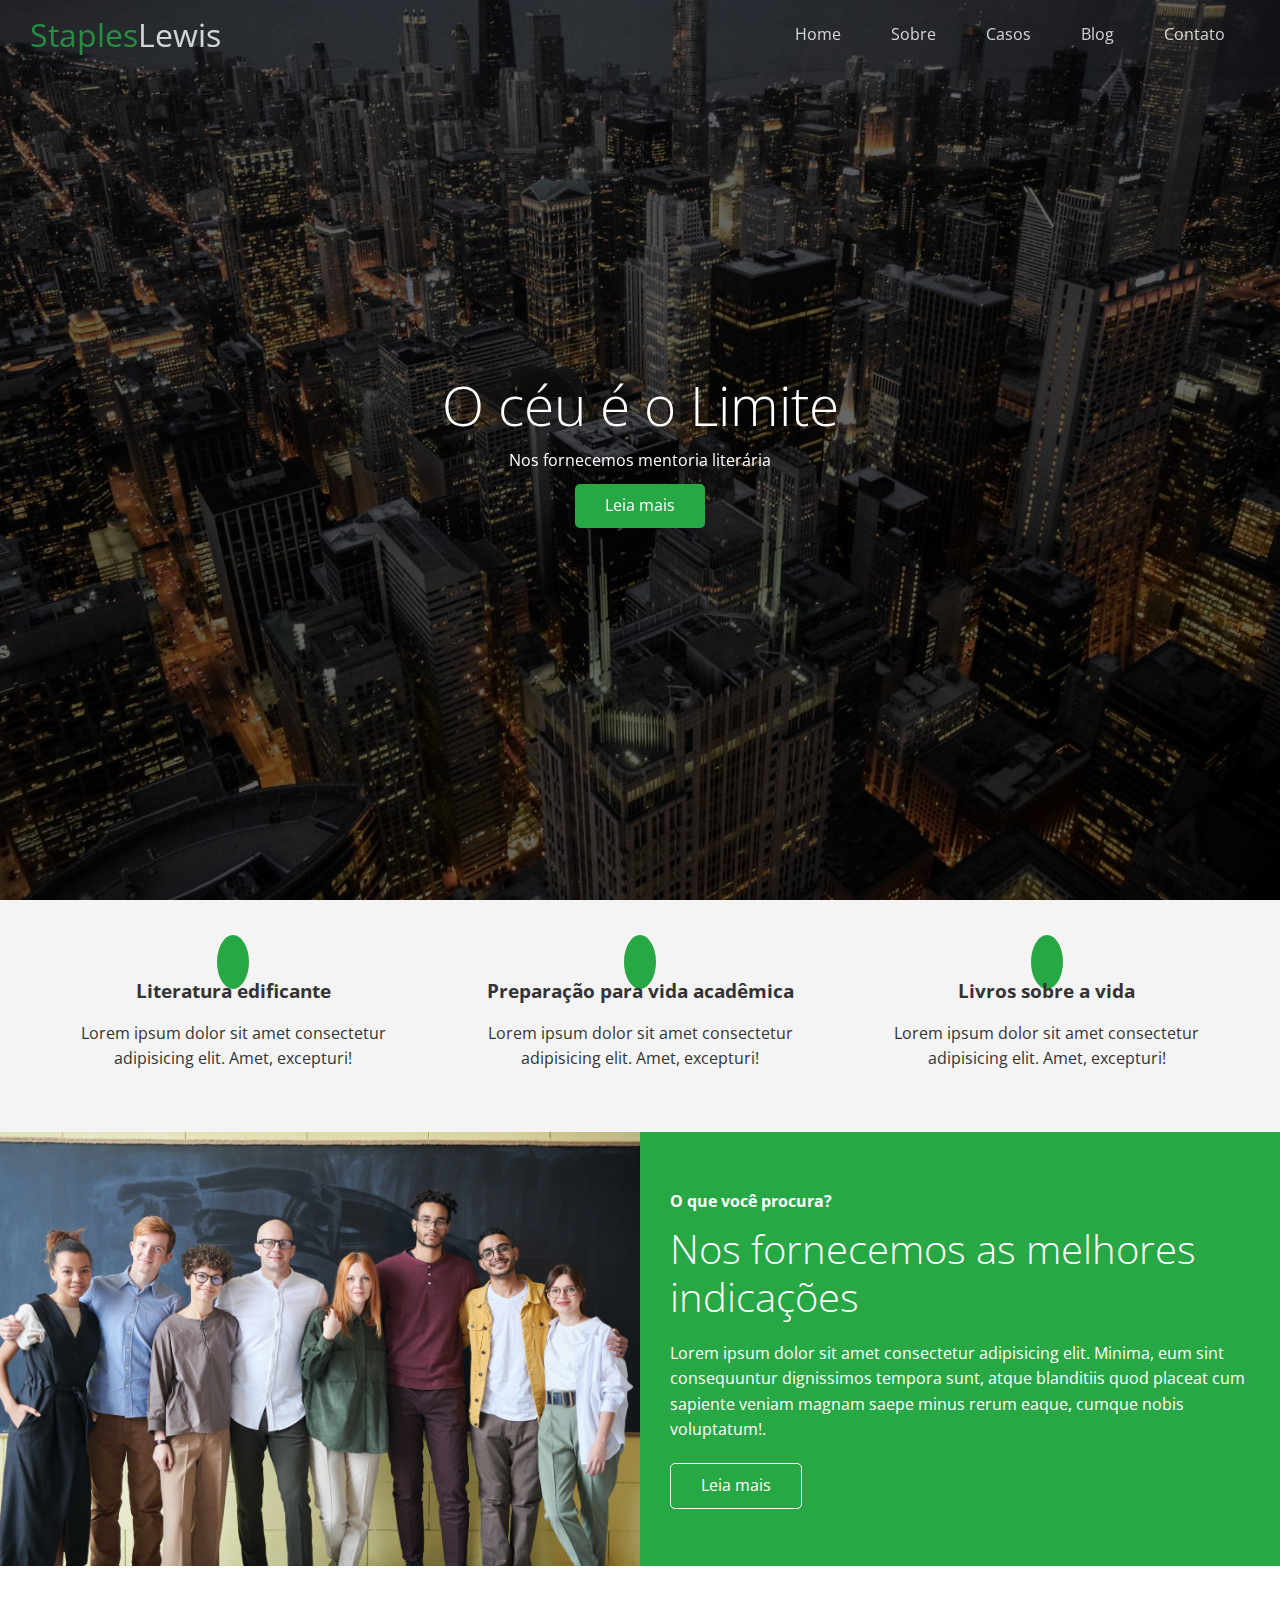
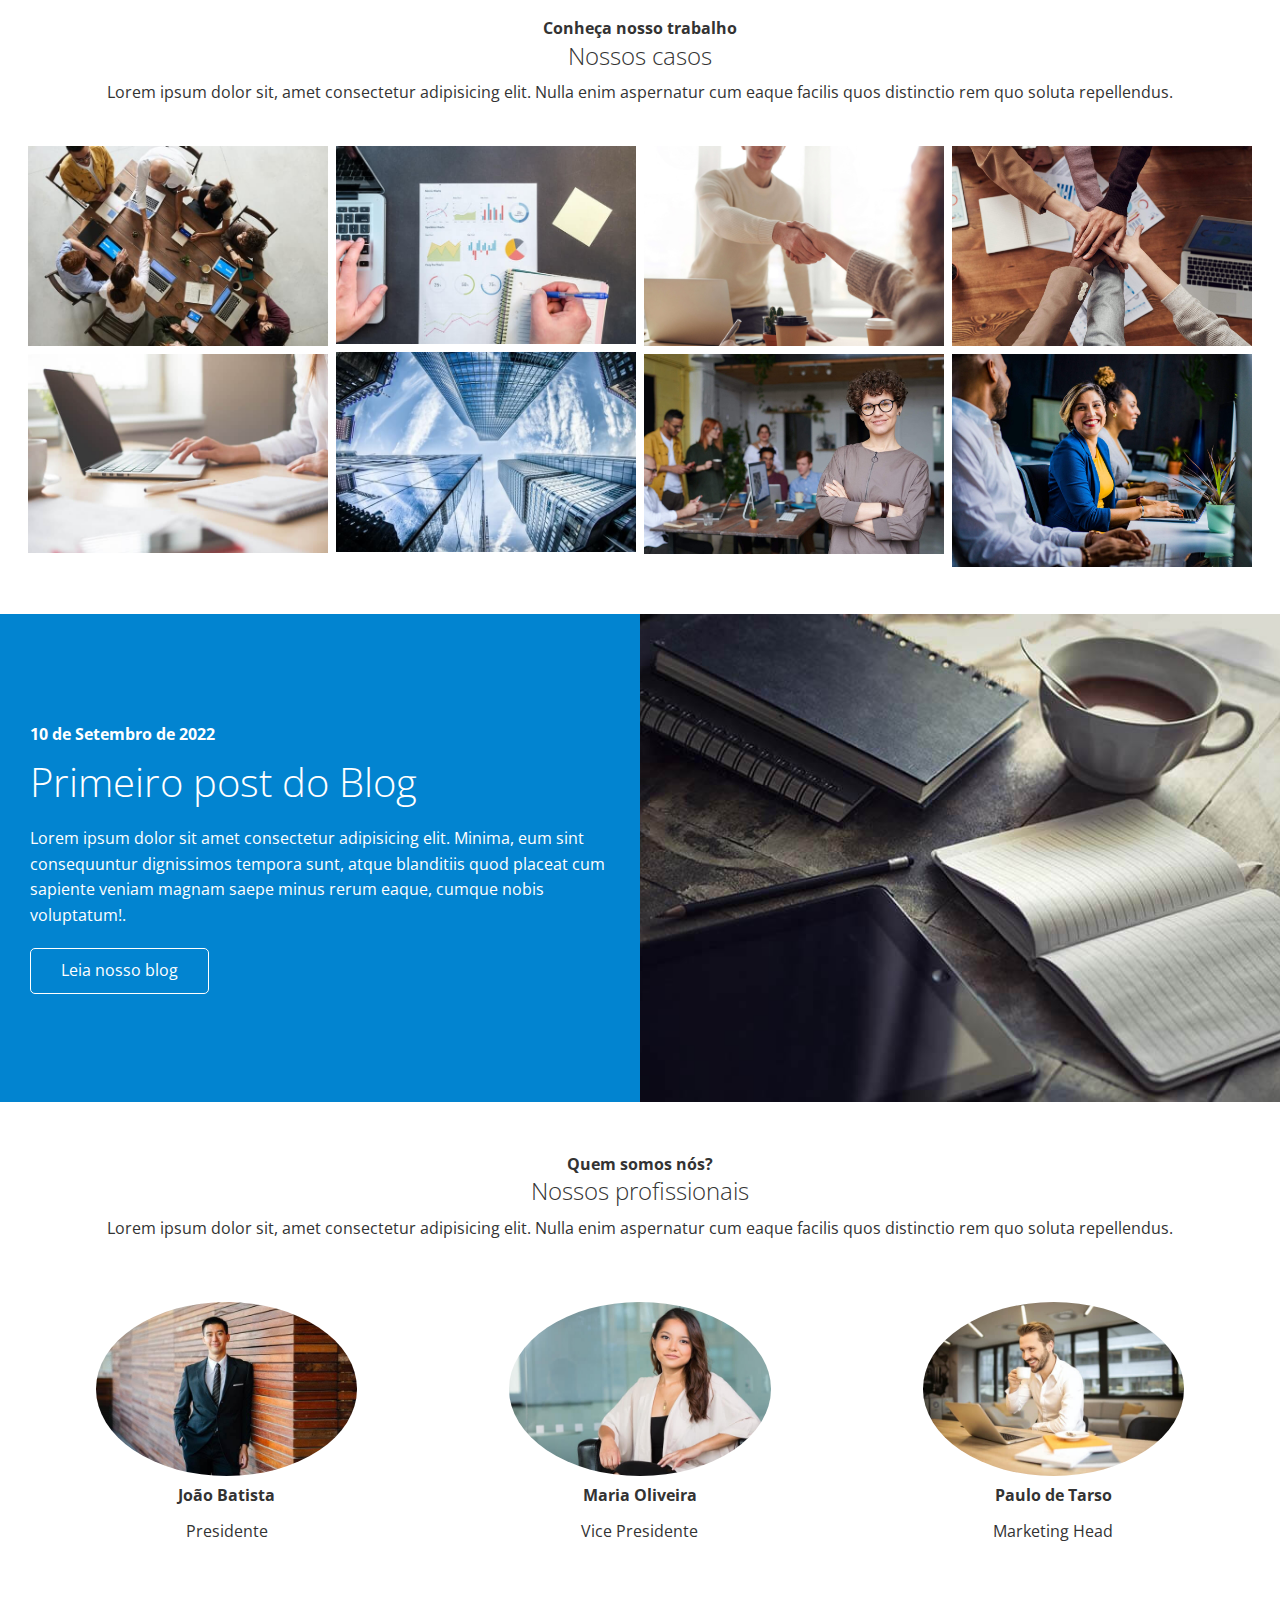
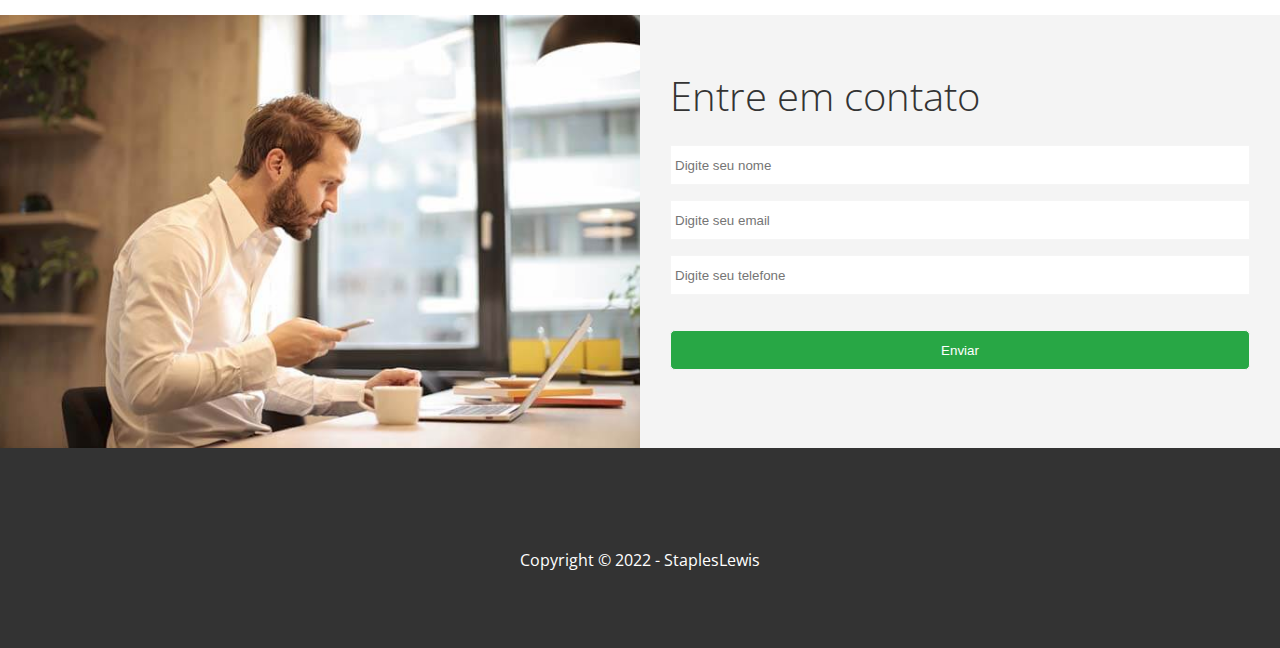
<file: index.html>
<!DOCTYPE html>
<html lang="pt-br">

<head>
    <meta charset="UTF-8">
    <meta http-equiv="X-UA-Compatible" content="IE=edge">
    <meta name="viewport" content="width=device-width, initial-scale=1.0">
    <link rel="shortcut icon" type="image/x-icon" href="/favicon.ico">
    <link rel="stylesheet" href="https://use.fontawesome.com/releases/v5.6.1/css/all.css"
        integrity="sha384-gfdkjb5BdAXd+lj+gudLWI+BXq4IuLW5IT+brZEZsLFm++aCMlF1V92rMkPaX4PP" crossorigin="anonymous">
    <link rel="stylesheet" href="css/lightbox.min.css">
    <link rel="stylesheet" href="css/utlities.css">
    <link rel="stylesheet" href="css/style.css">
    <title>Bem-vindo ao StaplesLewis</title>
</head>

<body id="home">
    <header class="hero">
        <div class="navbar top" id="navbar">
            <h1 class="logo">
                <span class="text-primary"><i class="fas fa-book-open"></i> Staples</span>Lewis
            </h1>
            <nav>
                <ul>
                    <li><a href="#home">Home</a></li>
                    <li><a href="#about">Sobre</a></li>
                    <li><a href="#cases">Casos</a></li>
                    <li><a href="blog.html">Blog</a></li>
                    <li><a href="#contact">Contato</a></li>
                </ul>
            </nav>
        </div>

        <div class="content">
            <h1> O céu é o Limite</h1>
            <p> Nos fornecemos mentoria literária</p>
            <a href="#about" class="btn"> <i class="fas fa-chevon-right"></i> Leia mais </a>
        </div>
    </header>
    <main>
        <!-- About: Icons -->
        <section id="about" class="icons bg-light">
            <div class="flex-items">
                <div>
                    <i class="fas fa-university fa-2x"></i>
                    <div>
                        <h3>Literatura edificante</h3>
                        <p>Lorem ipsum dolor sit amet consectetur adipisicing elit. Amet, excepturi!</p>
                    </div>
                </div>
                <div>
                    <i class="fas fa-book-reader fa-2x"></i>
                    <div>
                        <h3>Preparação para vida acadêmica</h3>
                        <p>Lorem ipsum dolor sit amet consectetur adipisicing elit. Amet, excepturi!</p>
                    </div>
                </div>
                <div>
                    <i class="fas fa-pencil-alt fa-2x"></i>
                    <div>
                        <h3>Livros sobre a vida </h3>
                        <p>Lorem ipsum dolor sit amet consectetur adipisicing elit. Amet, excepturi!</p>
                    </div>
                </div>
            </div>
        </section>
        <!-- Abou:Solutions -->
        <section class="solutions flex-columns">
            <div class="row">
                <div class="column">
                    <div class="column-1">
                        <img src="./img/home/pexels-fauxels.jpg" alt="">
                    </div>
                </div>
                <div class="column">
                    <div class="column-2 bg-primary">
                        <h4> O que você procura?</h4>
                        <h2> Nos fornecemos as melhores indicações</h2>
                        <p>Lorem ipsum dolor sit amet consectetur adipisicing elit. Minima, eum sint consequuntur
                            dignissimos tempora sunt, atque blanditiis quod placeat cum sapiente veniam magnam saepe
                            minus rerum eaque, cumque nobis voluptatum!.</p>
                        <a href="#" class="btn btn-outline">
                            <i class="fas fa-chevron"></i>
                            Leia mais
                        </a>
                    </div>
                </div>
            </div>
        </section>
        <!-- Cases -->
        <section id="cases" class="cases flex-grid section-padding">
            <header class="section-header">
                <h4> Conheça nosso trabalho</h4>
                <h2> Nossos casos</h2>
                <p> Lorem ipsum dolor sit, amet consectetur adipisicing elit. Nulla enim aspernatur cum eaque facilis
                    quos distinctio rem quo soluta repellendus.</p>
            </header>
            <div class="row">
                <div class="column">
                    <a href="img/cases/cases1.jpg" data-lightbox="cases" data-title="Lorem ipsum dolor sit, amet consectetur adipisicing elit. Nulla enim aspernatur cum eaque facilis
                        quos distinctio rem quo soluta repellendus.">
                        <img src="img/cases/cases1.jpg" alt="">
                    </a>
                    <a href="img/cases/cases2.jpg" data-lightbox="cases" data-title="Lorem ipsum dolor sit, amet consectetur adipisicing elit. Nulla enim aspernatur cum eaque facilis
                    quos distinctio rem quo soluta repellendus.">
                        <img src="img/cases/cases2.jpg" alt="">
                    </a>
                </div>
                <div class="column">
                    <a href="img/cases/cases3.jpg" data-lightbox="cases" data-title="Lorem ipsum dolor sit, amet consectetur adipisicing elit. Nulla enim aspernatur cum eaque facilis
                        quos distinctio rem quo soluta repellendus.">
                        <img src="img/cases/cases3.jpg" alt="">
                    </a>
                    <a href="img/cases/cases4.jpg" data-lightbox="cases" data-title="Lorem ipsum dolor sit, amet consectetur adipisicing elit. Nulla enim aspernatur cum eaque facilis
                        quos distinctio rem quo soluta repellendus.">
                        <img src="img/cases/cases4.jpg" alt="">
                    </a>
                </div>
                <div class="column">
                    <a href="img/cases/cases5.jpg" data-lightbox="cases" data-title="Lorem ipsum dolor sit, amet consectetur adipisicing elit. Nulla enim aspernatur cum eaque facilis
                        quos distinctio rem quo soluta repellendus.">
                        <img src="img/cases/cases5.jpg" alt="">
                    </a>
                    <a href="img/cases/cases6.jpg" data-lightbox="cases" data-title="Lorem ipsum dolor sit, amet consectetur adipisicing elit. Nulla enim aspernatur cum eaque facilis
                        quos distinctio rem quo soluta repellendus.">
                        <img src="img/cases/cases6.jpg" alt="">
                    </a>
                </div>
                <div class="column">
                    <a href="img/cases/cases7.jpg" data-lightbox="cases" data-title="Lorem ipsum dolor sit, amet consectetur adipisicing elit. Nulla enim aspernatur cum eaque facilis
                        quos distinctio rem quo soluta repellendus.">
                        <img src="img/cases/cases7.jpg" alt="">
                    </a>
                    <a href="img/cases/cases8.jpg" data-lightbox="cases" data-title="Lorem ipsum dolor sit, amet consectetur adipisicing elit. Nulla enim aspernatur cum eaque facilis
                        quos distinctio rem quo soluta repellendus.">
                        <img src="img/cases/cases8.jpg" alt="">
                    </a>
                </div>
            </div>
        </section>
        <!-- Blog -->
        <section id="blog" class="blog flex-columns flex-reverse">
            <div class="row">
                <div class="column">
                    <div class="column-1">
                        <img src="./img/home/blog.jpg" alt="">
                    </div>
                </div>
                <div class="column">
                    <div class="column-2 bg-secondary">
                        <h4> 10 de Setembro de 2022</h4>
                        <h2> Primeiro post do Blog </h2>
                        <p>Lorem ipsum dolor sit amet consectetur adipisicing elit. Minima, eum sint consequuntur
                            dignissimos tempora sunt, atque blanditiis quod placeat cum sapiente veniam magnam saepe
                            minus rerum eaque, cumque nobis voluptatum!.</p>
                        <a href="blog.html" class="btn btn-outline">
                            <i class="fas fa-chevron"></i>
                            Leia nosso blog
                        </a>
                    </div>
                </div>
            </div>
        </section>
        <!-- Team -->
        <section id="team" class="team section-padding">
            <header class="section-header">
                <h4> Quem somos nós?</h4>
                <h2> Nossos profissionais</h2>
                <p> Lorem ipsum dolor sit, amet consectetur adipisicing elit. Nulla enim aspernatur cum eaque facilis
                    quos distinctio rem quo soluta repellendus.</p>
            </header>
            <div class="flex-items">
                <div>
                    <img src="./img/team/person1.jpg" alt="">
                    <h4> João Batista</h4>
                    <p>Presidente</p>
                </div>
                <div>
                    <img src="./img/team/person2.jpg" alt="">
                    <h4> Maria Oliveira</h4>
                    <p>Vice Presidente</p>
                </div>
                <div>
                    <img src="./img/team/person3.jpg" alt="">
                    <h4> Paulo de Tarso</h4>
                    <p>Marketing Head</p>
                </div>
            </div>
        </section>
        <!-- Contact -->
        <section id="contact" class="contact flex-columns">
            <div class="row">
                <div class="column">
                    <div class="column-1">
                        <img src="./img/home/contact.jpg" alt="">
                    </div>
                </div>
                <div class="column">
                    <div class="column-2 bg-light">
                        <h2> Entre em contato</h2>
                        <form action="" class="callback-form">
                            <div class="form-control">
                                <label for="name"></label>
                                <input type="text" name="name" id="name" placeholder="Digite seu nome">
                            </div>
                            <div class="form-control">
                                <label for="email"></label>
                                <input type="email" name="email" id="email" placeholder="Digite seu email">
                            </div>
                            <div class="form-control">
                                <label for="phone"></label>
                                <input type="text" name="phone" id="phone" placeholder="Digite seu telefone">
                            </div>
                            <input type="submit" value="Enviar" id="submit" class="btn">
                        </form>
                    </div>
                </div>
            </div>
        </section>

    </main>
    <footer class="footer bg-dark">
        <div class="social">
            <a href="#"><i class="fab fa-facebook fa-2x"></i></a>
            <a href="#"><i class="fab fa-twitter fa-2x"></i></a>
            <a href="#"><i class="fab fa-youtube fa-2x"></i></a>
            <a href="#"><i class="fab fa-linkedin fa-2x"></i></a>
        </div>
        <p> Copyright &copy; 2022 - StaplesLewis</p>
    </footer>
    <script src="https://code.jquery.com/jquery-3.5.0.min.js"
        integrity="sha256-xNzN2a4ltkB44Mc/Jz3pT4iU1cmeR0FkXs4pru/JxaQ=" crossorigin="anonymous"></script>
    <script src="js/lightbox.min.js"></script>
    <script>
        const navbar = document.getElementById('navbar');
        let scrolled = false;

        window.onscroll = function () {
            if (window.pageYOffset > 100) {
                navbar.classList.remove('top');
                if (!scrolled) {
                    navbar.style.transform = 'translateY(-70px)';
                }
                setTimeout(function () {
                    navbar.style.transform = 'translateY(0)';
                    scrolled = true;
                }, 200);
            } else {
                navbar.classList.add('top');
                scrolled = false;
            }
        };

        // Smooth Scrolling
        $('#navbar a, .btn').on('click', function (e) {
            if (this.hash !== '') {
                e.preventDefault();

                const hash = this.hash;

                $('html, body').animate(
                    {
                        scrollTop: $(hash).offset().top - 100,
                    },
                    800
                );
            }
        });
    </script>
</body>

</html>
</file>
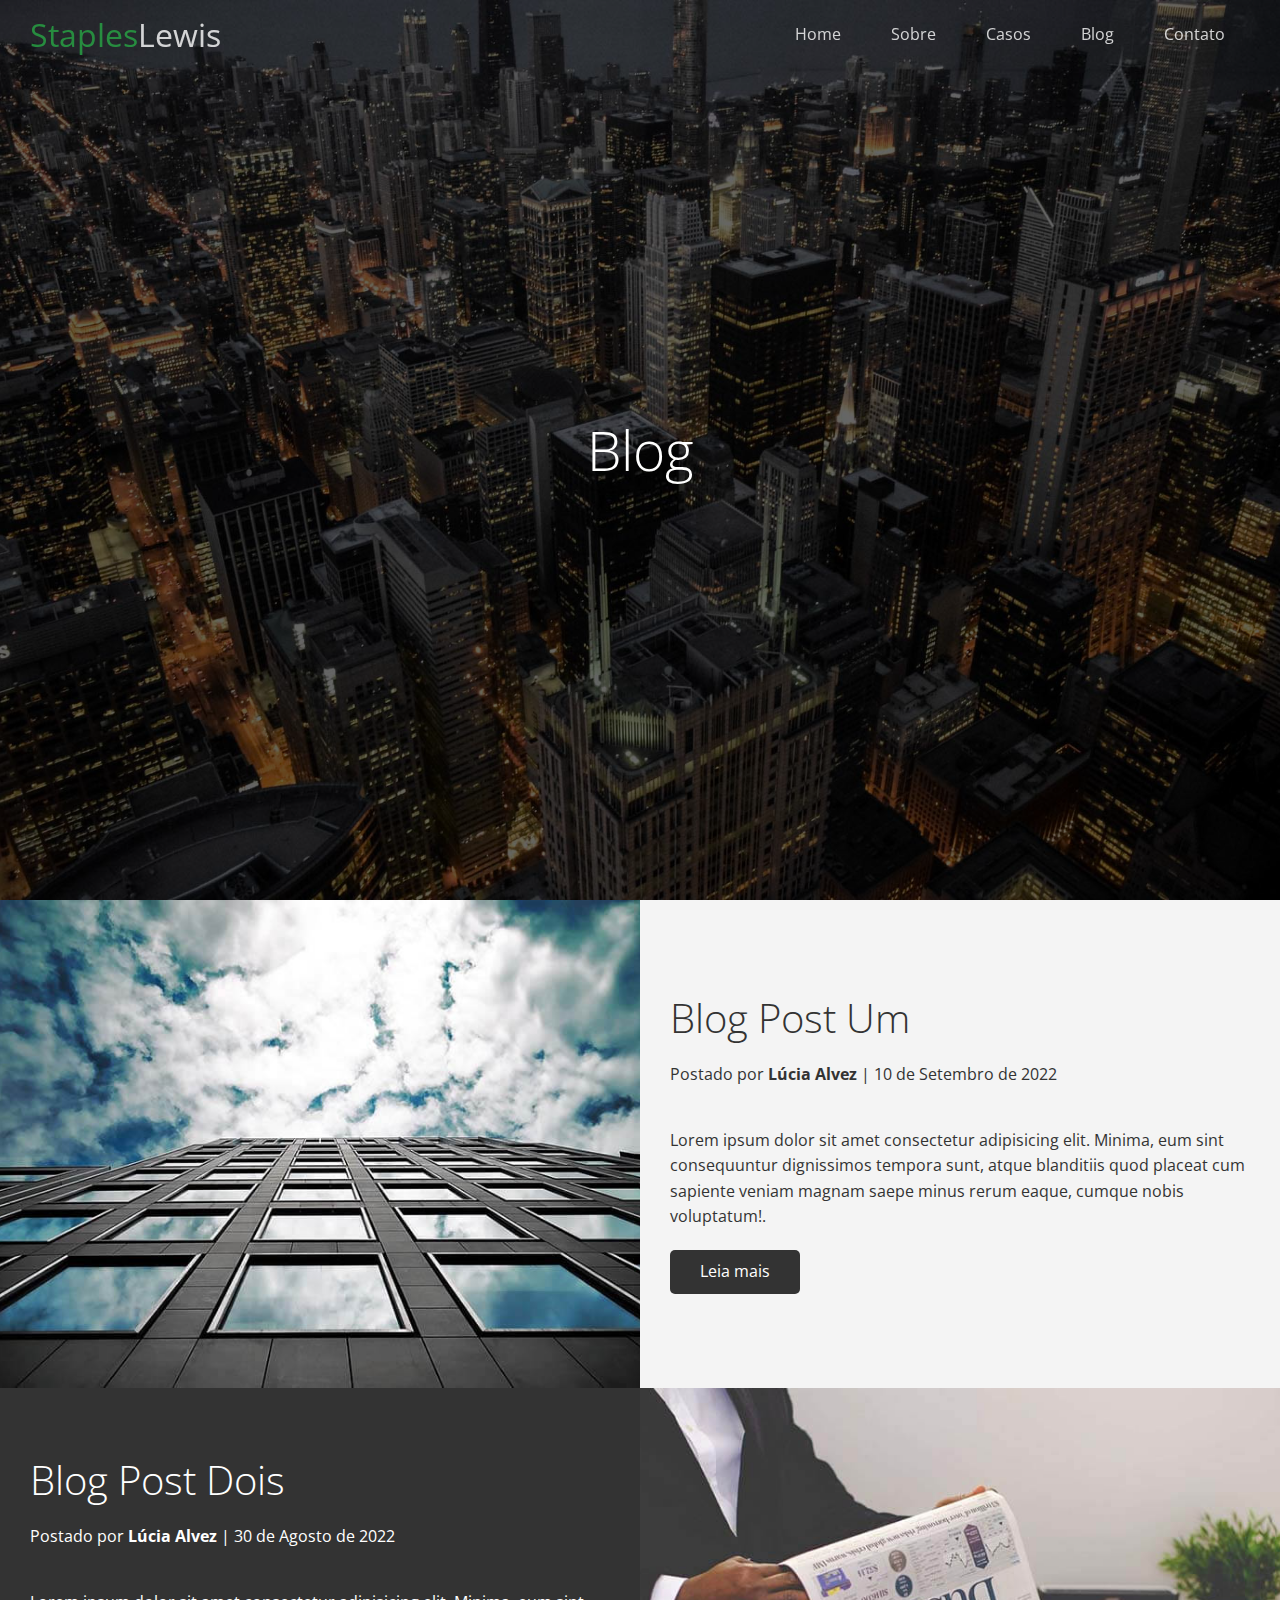
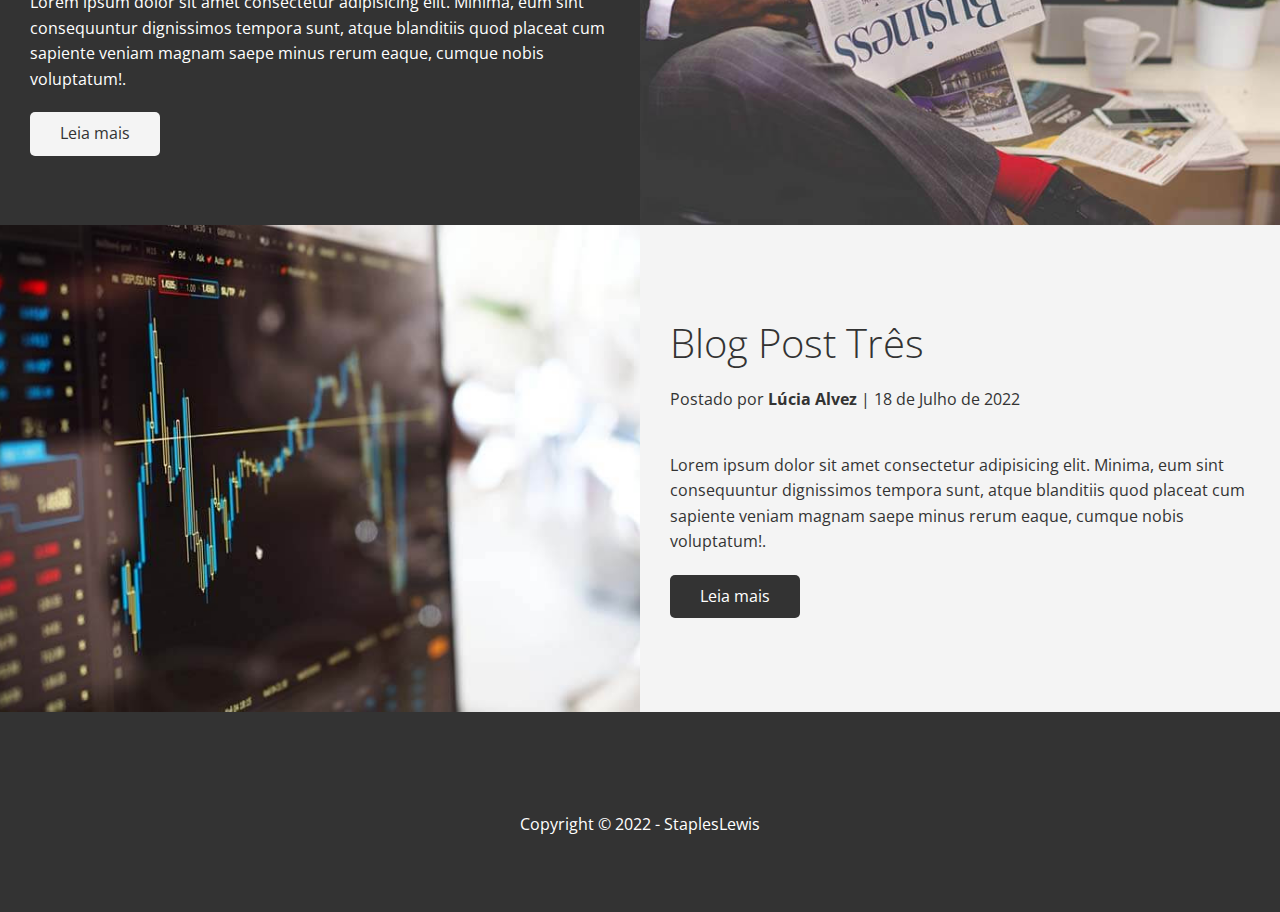
<file: blog.html>
<!DOCTYPE html>
<html lang="pt-br">

<head>
    <meta charset="UTF-8">
    <meta http-equiv="X-UA-Compatible" content="IE=edge">
    <meta name="viewport" content="width=device-width, initial-scale=1.0">
    <link rel="stylesheet" href="https://use.fontawesome.com/releases/v5.6.1/css/all.css"
        integrity="sha384-gfdkjb5BdAXd+lj+gudLWI+BXq4IuLW5IT+brZEZsLFm++aCMlF1V92rMkPaX4PP" crossorigin="anonymous">
    <link rel="stylesheet" href="css/utlities.css">
    <link rel="stylesheet" href="css/style.css">
    <title>Leia nosso Blog</title>
</head>

<body id="home">
    <header class="hero bloh">
        <div class="navbar top" id="navbar">
            <h1 class="logo">
                <span class="text-primary"><i class="fas fa-book-open"></i> Staples</span>Lewis
            </h1>
            <nav>
                <ul>
                    <li><a href="index.html">Home</a></li>
                    <li><a href="index.html#about">Sobre</a></li>
                    <li><a href="index.html#cases">Casos</a></li>
                    <li><a href="index.html#blog">Blog</a></li>
                    <li><a href="index.html#contact">Contato</a></li>
                </ul>
            </nav>
        </div>

        <div class="content">
            <h1> Blog</h1>
        </div>
    </header>
    <main>
        <article class="flex-columns">
            <div class="row">
                <div class="column">
                    <div class="column-1">
                        <img src="./img/blog/blog1.jpg" alt="">
                    </div>
                </div>
                <div class="column">
                    <div class="column-2 bg-light">
                        <h2> Blog Post Um</h2>
                        <p class="meta">
                            <i class="fas fa-user"></i> Postado por <strong>Lúcia Alvez</strong> | 10 de Setembro de
                            2022
                        </p>
                        <p>Lorem ipsum dolor sit amet consectetur adipisicing elit. Minima, eum sint consequuntur
                            dignissimos tempora sunt, atque blanditiis quod placeat cum sapiente veniam magnam saepe
                            minus rerum eaque, cumque nobis voluptatum!.</p>
                        <a href="post.html" class="btn btn-dark">
                            <i class="fas fa-chevron"></i>
                            Leia mais
                        </a>
                    </div>
                </div>
            </div>
        </article>

        <article class="flex-columns flex-reverse">
            <div class="row">
                <div class="column">
                    <div class="column-1">
                        <img src="./img/blog/blog2.jpg" alt="">
                    </div>
                </div>
                <div class="column">
                    <div class="column-2 bg-dark">
                        <h2> Blog Post Dois</h2>
                        <p class="meta">
                            <i class="fas fa-user"></i> Postado por <strong>Lúcia Alvez</strong> | 30 de Agosto de 2022
                        </p>
                        <p>Lorem ipsum dolor sit amet consectetur adipisicing elit. Minima, eum sint consequuntur
                            dignissimos tempora sunt, atque blanditiis quod placeat cum sapiente veniam magnam saepe
                            minus rerum eaque, cumque nobis voluptatum!.</p>
                        <a href="post.html" class="btn btn-light">
                            <i class="fas fa-chevron"></i>
                            Leia mais
                        </a>
                    </div>
                </div>
            </div>
        </article>

        <article class="flex-columns">
            <div class="row">
                <div class="column">
                    <div class="column-1">
                        <img src="./img/blog/blog3.jpg" alt="">
                    </div>
                </div>
                <div class="column">
                    <div class="column-2 bg-light">
                        <h2> Blog Post Três</h2>
                        <p class="meta">
                            <i class="fas fa-user"></i> Postado por <strong>Lúcia Alvez</strong> | 18 de Julho de 2022
                        </p>
                        <p>Lorem ipsum dolor sit amet consectetur adipisicing elit. Minima, eum sint consequuntur
                            dignissimos tempora sunt, atque blanditiis quod placeat cum sapiente veniam magnam saepe
                            minus rerum eaque, cumque nobis voluptatum!.</p>
                        <a href="post.html" class="btn btn-dark">
                            <i class="fas fa-chevron"></i>
                            Leia mais
                        </a>
                    </div>
                </div>
            </div>
        </article>
    </main>
    <footer class="footer bg-dark">
        <div class="social">
            <a href="#"><i class="fab fa-facebook fa-2x"></i></a>
            <a href="#"><i class="fab fa-twitter fa-2x"></i></a>
            <a href="#"><i class="fab fa-youtube fa-2x"></i></a>
            <a href="#"><i class="fab fa-linkedin fa-2x"></i></a>
        </div>
        <p> Copyright &copy; 2022 - StaplesLewis</p>
    </footer>
    <script>
        const navbar = document.getElementById('navbar');
        let scrolled = false;

        window.onscroll = function () {
            if (window.pageYOffset > 100) {
                navbar.classList.remove('top');
                if (!scrolled) {
                    navbar.style.transform = 'translateY(-70px)';
                }
                setTimeout(function () {
                    navbar.style.transform = 'translateY(0)';
                    scrolled = true;
                }, 200);
            } else {
                navbar.classList.add('top');
                scrolled = false;
            }
        };
    </script>
</body>

</html>
</file>
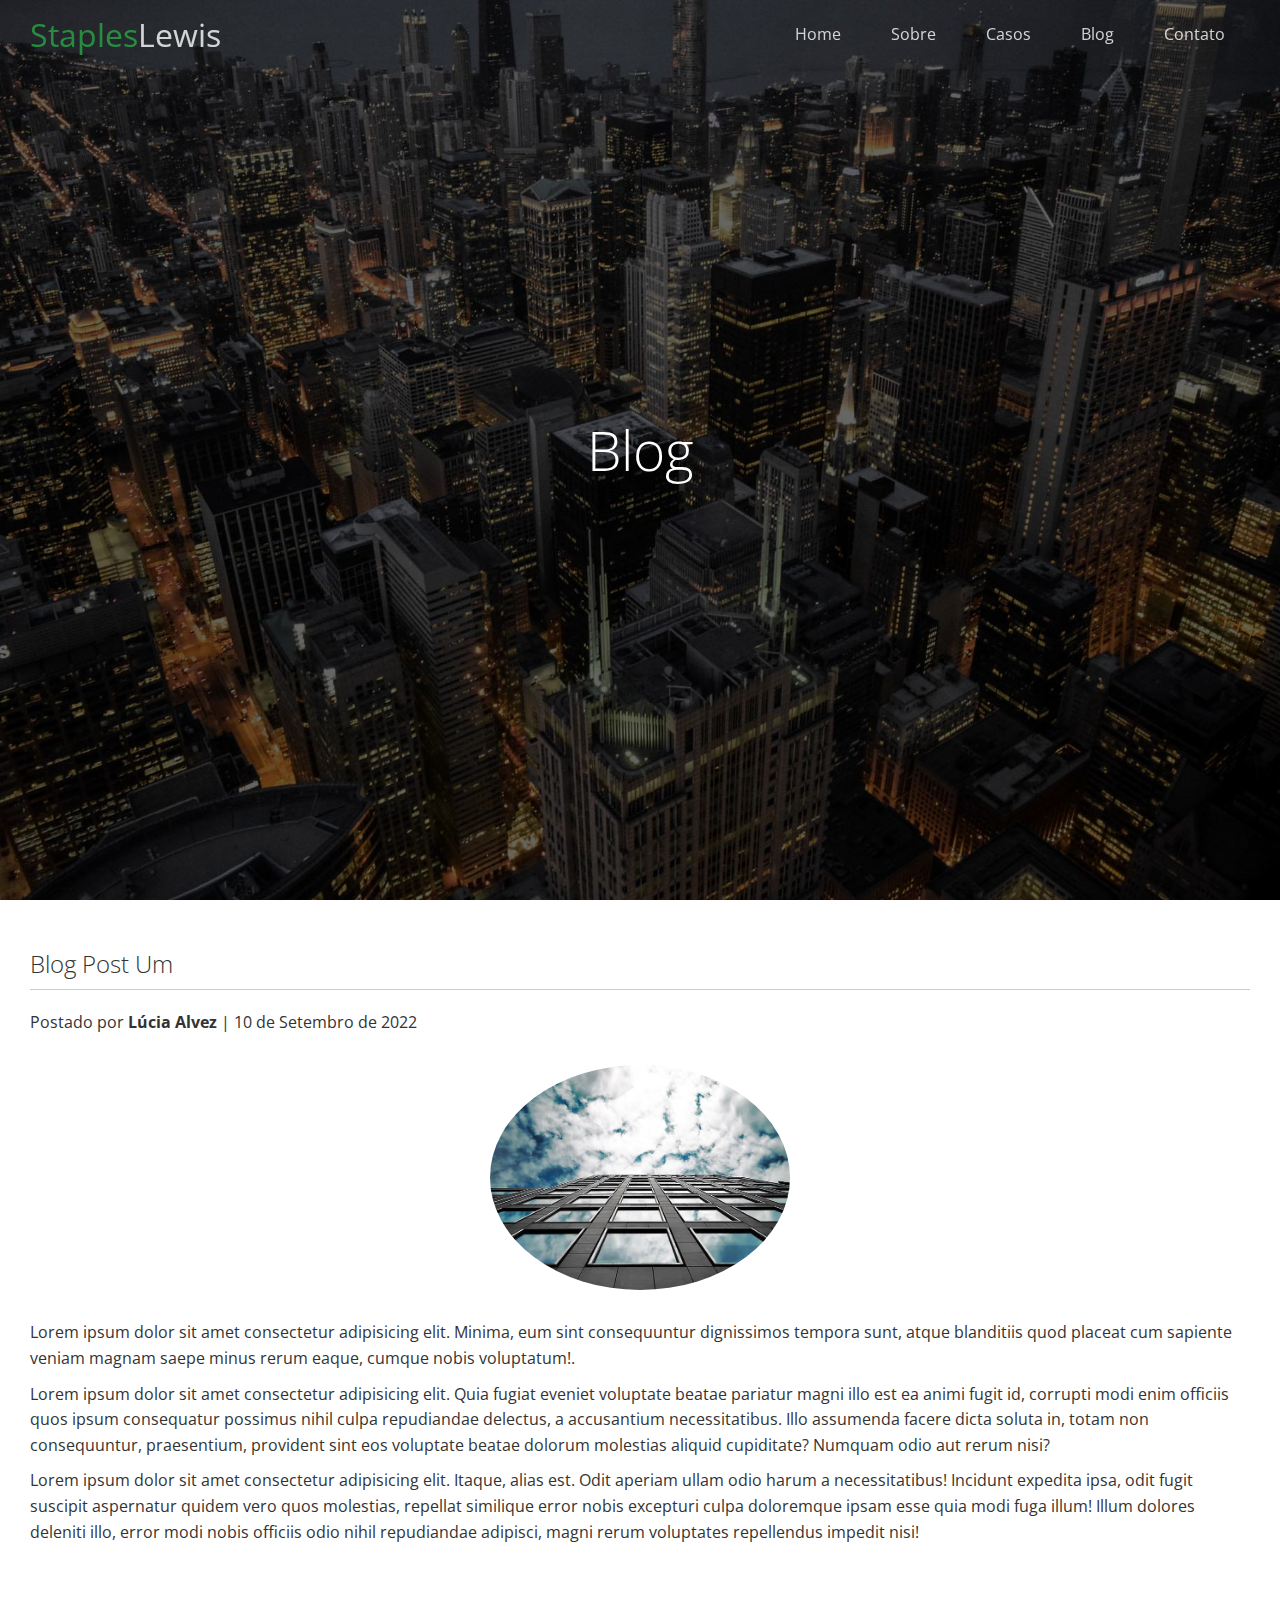
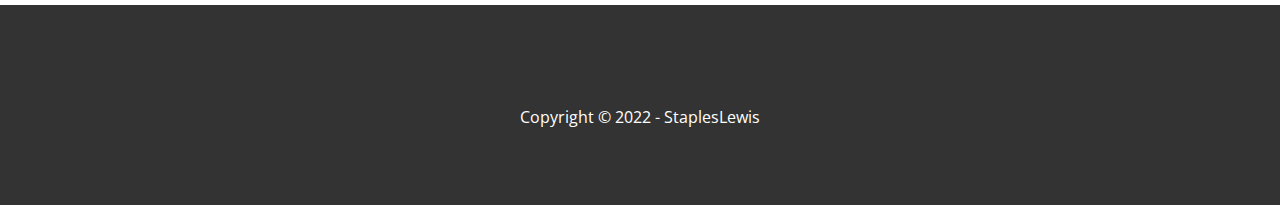
<file: post.html>
<!DOCTYPE html>
<html lang="pt-br">

<head>
    <meta charset="UTF-8">
    <meta http-equiv="X-UA-Compatible" content="IE=edge">
    <meta name="viewport" content="width=device-width, initial-scale=1.0">
    <link rel="stylesheet" href="https://use.fontawesome.com/releases/v5.6.1/css/all.css"
        integrity="sha384-gfdkjb5BdAXd+lj+gudLWI+BXq4IuLW5IT+brZEZsLFm++aCMlF1V92rMkPaX4PP" crossorigin="anonymous">
    <link rel="stylesheet" href="css/utlities.css">
    <link rel="stylesheet" href="css/style.css">
    <title>Post Um</title>
</head>

<body id="home">
    <header class="hero bloh">
        <div class="navbar top" id="navbar">
            <h1 class="logo">
                <span class="text-primary"><i class="fas fa-book-open"></i> Staples</span>Lewis
            </h1>
            <nav>
                <ul>
                    <li><a href="index.html">Home</a></li>
                    <li><a href="index.html#about">Sobre</a></li>
                    <li><a href="index.html#cases">Casos</a></li>
                    <li><a href="index.html#blog">Blog</a></li>
                    <li><a href="index.html#contact">Contato</a></li>
                </ul>
            </nav>
        </div>

        <div class="content">
            <h1> Blog</h1>
        </div>
    </header>
    <main>
        <section class="post">
            <h2>Blog Post Um</h2>
            <p class="meta">
                <i class="fas fa-user"></i> Postado por <strong>Lúcia Alvez</strong> | 10 de Setembro de 2022
            </p>
            <img src="./img/blog/blog1.jpg" alt="">
            <p>Lorem ipsum dolor sit amet consectetur adipisicing elit. Minima, eum sint consequuntur
                dignissimos tempora sunt, atque blanditiis quod placeat cum sapiente veniam magnam saepe
                minus rerum eaque, cumque nobis voluptatum!.</p>
            <p>Lorem ipsum dolor sit amet consectetur adipisicing elit. Quia fugiat eveniet voluptate beatae pariatur
                magni illo est ea animi fugit id, corrupti modi enim officiis quos ipsum consequatur possimus nihil
                culpa repudiandae delectus, a accusantium necessitatibus. Illo assumenda facere dicta soluta in, totam
                non consequuntur, praesentium, provident sint eos voluptate beatae dolorum molestias aliquid cupiditate?
                Numquam odio aut rerum nisi?</p>
            <p>Lorem ipsum dolor sit amet consectetur adipisicing elit. Itaque, alias est. Odit aperiam ullam odio harum
                a necessitatibus! Incidunt expedita ipsa, odit fugit suscipit aspernatur quidem vero quos molestias,
                repellat similique error nobis excepturi culpa doloremque ipsam esse quia modi fuga illum! Illum dolores
                deleniti illo, error modi nobis officiis odio nihil repudiandae adipisci, magni rerum voluptates
                repellendus impedit nisi!</p>
        </section>
    </main>

    <footer class="footer bg-dark">
        <div class="social">
            <a href="#"><i class="fab fa-facebook fa-2x"></i></a>
            <a href="#"><i class="fab fa-twitter fa-2x"></i></a>
            <a href="#"><i class="fab fa-youtube fa-2x"></i></a>
            <a href="#"><i class="fab fa-linkedin fa-2x"></i></a>
        </div>
        <p> Copyright &copy; 2022 - StaplesLewis</p>
    </footer>

    <script>
        const navbar = document.getElementById('navbar');
        let scrolled = false;

        window.onscroll = function () {
            if (window.pageYOffset > 100) {
                navbar.classList.remove('top');
                if (!scrolled) {
                    navbar.style.transform = 'translateY(-70px)';
                }
                setTimeout(function () {
                    navbar.style.transform = 'translateY(0)';
                    scrolled = true;
                }, 200);
            } else {
                navbar.classList.add('top');
                scrolled = false;
            }
        };
    </script>
</body>

</html>
</file>
<file: css/utlities.css>
/* Text colors */

.text-primary {
    color: #28a745;

}

text-secondary {
    color: #0284d0;
}

/* Button */
.btn {
    cursor: pointer;
    display: inline-block;
    padding: 9px 30px;
    color: #fff;
    background-color: #28a745;
    border: none;
    border-radius: 5px;

}

.btn:hover {
    opacity: 0.9;

}

.btn-primary, .bg-primary {
    background: #28a745;
    color: #fff;
}

.btn-secondary, .bg-secondary {
    background: #0284d0;
    color: #fff;
}

.btn-dark, .bg-dark {
    background: #333;
    color: #fff;
}

.btn-light, .bg-light {
    background: #f4f4f4;
    color: #333;
}

.btn-outline {
    background: transparent;
    border: 1px solid #fff;

}

/* Flex items */
.flex-items {
    display: flex;
    text-align: center;
    justify-content: center;
    text-align: center;
    height: 100%;
}

.flex-items>div {
    padding: 20px;
}

/* Flex columns */

.flex-columns.flex-reverse .row{
    flex-direction: row-reverse;
}

.flex-columns .row {
    display: flex;
    flex-direction: row;
    flex-wrap: wrap;
    width: 100%;

}

.flex-columns .column {
    display:flex;
    flex-direction: column;
    flex-basis: 100%;
    flex: 1;
}

.flex-columns .column .column-1, 
.flex-columns .column .column-2 {
    height: 100%;
} 

/* ajustando a imagens para ficar responsiva */
.flex-columns img {
    width: 100%;
    height: 100%;
    object-fit: cover;
}

.flex-columns .column-2 {
    display:flex;
    flex-direction: column;
    align-items:flex-start;
    justify-content: center;
    padding: 30px;
}

.flex-columns h2 {
    font-size: 40px;
    font-weight: 100;
}

.flex-columns h4 {
    margin-bottom: 10px;
}

.flex-columns p{
    margin: 20px 0;

}

/* Section header */
.section-header {
    padding: 30px;
    display:flex;
    flex-direction: column;
    align-items: center;
    justify-content: center;
    text-align: center;
}

.section-headerh2 {
    font-size: 40px;
    margin: 20px 0;
}

.section-padding {
    padding: 20px 20px 40px;

}

/* Flex grid */
.flex-grid .row {
    display: flex;
    flex-wrap: wrap;
    padding: 0 4px;
}

.flex-grid .column {
    flex: 25%;
    max-width: 25%;
    padding: 0 4px;


}
</file>
<file: css/style.css>
@import url('https://fonts.googleapis.com/css2?family=Open+Sans:wght@300;400&display=swap');

* {
    box-sizing: border-box;
    padding: 0;
    margin: 0;
}

body {
    font-family: 'Open Sans', sans-serif;
    background: #fff;
    color: #333;
    line-height: 1.6;
}

ul {
    list-style: none;
}

a {
    color: #333;
    text-decoration: none;
}

h1,
h2 {
    font-weight: 300;
    line-height: 1.2;
}

p {
    margin: 10px 0;
}

img {
    width: 100%
}

/* Navbar */
.navbar {
    display: flex;
    align-items : center;
    justify-content: space-between;
    background-color: #333;
    color: #fff;
    opacity: 0.8;
    width: 100%;
    height: 70px;
    position: fixed;
    top: 0px;
    padding: 0 30px;
    transition: 0.5s;
  

}

.navbar.top {
    background: transparent;
  
}

.navbar a {
    color: #fff;
    padding: 10px 20px;
    margin: 0 5px;

}

.navbar a:hover {
    border-bottom: #28a745 2px solid;
}

.navbar ul {
    display: flex;
}

.navbar .logo {
    font-weight: 400;
}

/* Header */
.hero {
    background: url('../img/home/showcase.jpg') no-repeat center center/cover;
    height: 100vh;
    position: relative;
    color: #fff;
}

.hero .content {
    display: flex;
    flex-direction: column;
    align-items: center;
    justify-content: center;
    height: 100%;
    padding: 0 20px;

}

.hero .content h1 {
    font-size: 55px;
}

.hero content p {
    font-size: 23px;
    max-width: 600px;
    margin: 20px 0 30px;

}

/* Color overlay */
.hero::before {
    content: '';
    position: absolute;
    top: 0;
    left: 0;
    width: 100%;
    height: 100%;
    background: rgba(0, 0, 0, 0.6);
}

/* Colocar a imagem para frente do overlay usando o z-index em todos os componentes dentro de hero - quanto maior o z-index mais perto de você.*/
.hero * {
    z-index: 10;
}

.hero.blog {
    background: url('../img/home/blog.jpg') no-repeat center center/cover;
    height: 30vh;
}

.hero.blog {
    background: url('../images/home/blog.jpg') no-repeat center center/cover;
    height: 30vh;
}

/* Icons */
.icons {
    padding: 30px;
}

.icons h3 {
    font-weight: bold;
    margin-bottom: 15px;
}

.icons i {
    background-color: #28a745;
    color: #fff;
    padding: 1rem;
    border-radius: 50%;
    margin-bottom: 15px;
}

.cases img:hover {
    opacity: 0.7;
}

.team img {
    border-radius: 50%;
    width: 70%;
}

/* Callback form */
.callback-form {
    width: 100%;
    padding: 20px 0;
}

.callback-form label {
    display: block;
    margin-bottom: 5px;
}

.callback-form .form-control {
    margin-bottom: 15px;
}

.callback-form input {
    width: 100%;
    padding: 4px;
    height: 40px;
    border: #f5f5f5 1px solid;
}

.callback-form input:focus {
    outline-color: #28a745;
}

.callback-form .btn {
    padding: 12px 0;
    margin-top: 20px;
}

/* Post */
.post {
    padding: 50px 30px;

}

.post h2{
    font-size: 40ox;
    margin-bottom: 20px;
    padding-bottom: 10px;
    border-bottom: #ccc solid 1px;
}

.post .meta {
    margin-bottom: 30px;

}

.post img {
    width: 300px;
    border-radius: 50%;
    display: block;
    margin: 0 auto 30px;

}
/* Footer */
.footer {
    display: flex;
    flex-direction: column;
    align-items: center;
    justify-content: center;
    height: 200px;
}

.footer a {
    color: #fff
}

.footer a:hover {
    color: #28a745;
}

.footer .social > * {
    margin-right: 30px;
}

/* Mobile */
@media(max-width: 768px) {
    .navbar {
        flex-direction: column;
        height: 120px;
        padding: 20px;
        z-index: 12;
    }

    .navbar a {
        padding: 10px 10px;
        margin: 0 3px;
    }

    .flex-items {
        flex-direction: column;
    }

    .flex-columns .column, .flex-grid .column {
        flex: 100%;
        max-width: 100%;
    }

    .team img {
        width: 70%;
    }
}
</file>
